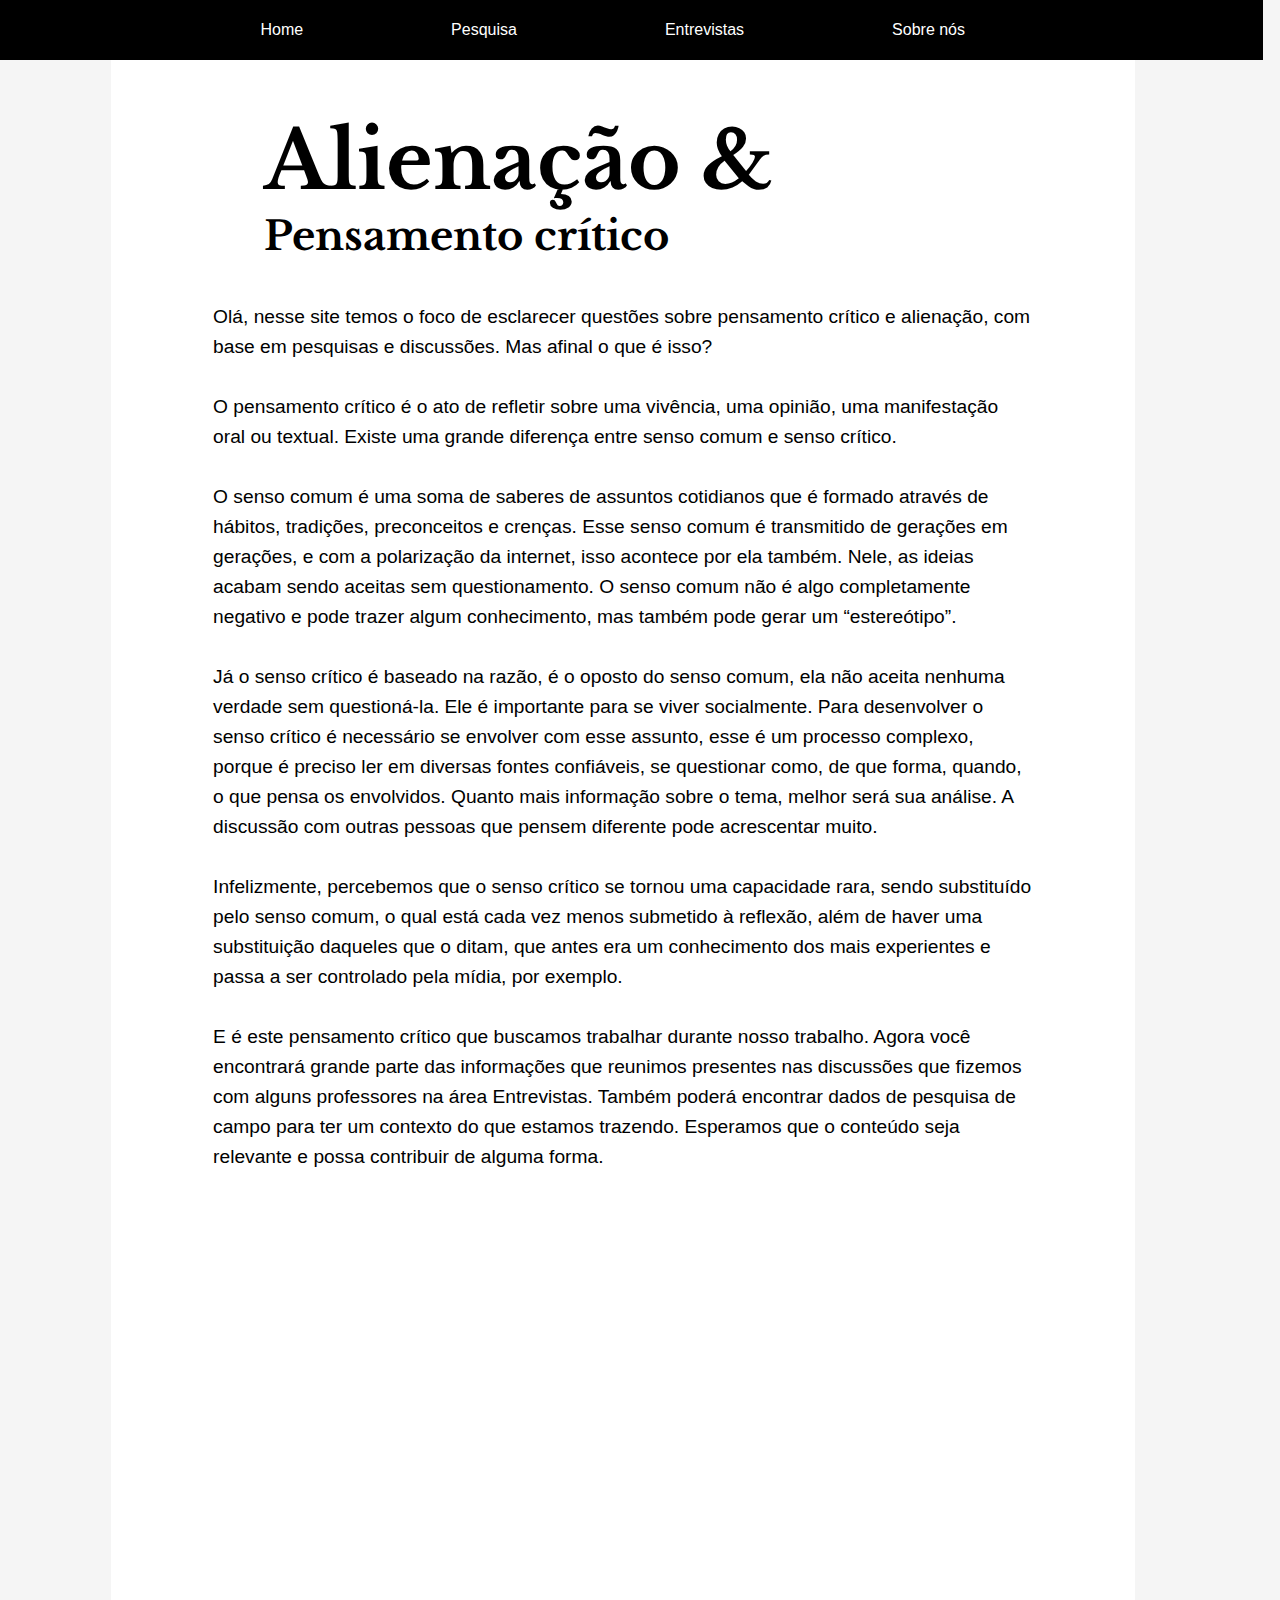
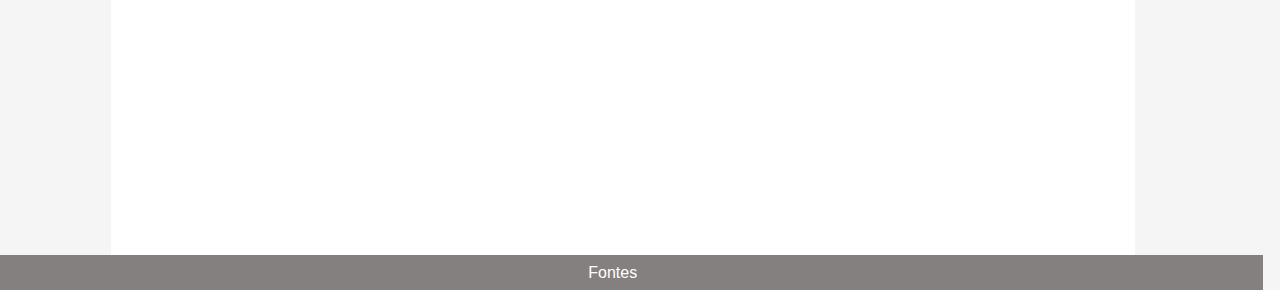
<file: index.html>
<!DOCTYPE html>
<html lang="en">

<head>
    <meta charset="UTF-8">
    <meta http-equiv="X-UA-Compatible" content="IE=edge">
    <meta name="viewport" content="width=device-width, initial-scale=1.0">
    <link rel="preconnect" href="https://fonts.googleapis.com">
    <link rel="preconnect" href="https://fonts.gstatic.com" crossorigin>
    <link href="https://fonts.googleapis.com/css2?family=Libre+Baskerville:wght@400;700&display=swap" rel="stylesheet">
    <link rel="stylesheet" href="style-index.css">
    <link rel="stylesheet" href="style.css">
    <title>Alienação e pensamento crítico</title>
</head>

<body>
    <header>

        <a href="#">Home</a>
        <a href="./pesquisa.html">Pesquisa</a>
        <a href="./entrevistas.html">Entrevistas</a>
        <a href="./sobre-nos.html">Sobre nós</a>

    </header>
    <main>
        <div class="titulo">
            <h1>Alienação &</h1>
            <h2>Pensamento crítico</h2>
        </div>
        <div class="texto">
            <p>Olá, nesse site temos o foco de esclarecer questões sobre pensamento crítico e alienação, com base em pesquisas e discussões. Mas afinal o que é isso? </p>
            <p>O pensamento crítico é o ato de refletir sobre uma vivência, uma opinião, uma manifestação oral ou textual. Existe uma grande diferença entre senso comum e senso crítico.</p>
            <p>O senso comum é uma soma de saberes de assuntos cotidianos que é formado através de hábitos, tradições, preconceitos e crenças.  Esse senso comum é transmitido de gerações em gerações, e com a polarização da internet, isso acontece por ela também. Nele, as ideias acabam sendo aceitas sem questionamento. O senso comum não é algo completamente negativo e pode trazer algum conhecimento, mas também pode gerar um “estereótipo”.</p>
            <p>Já o senso crítico é baseado na razão, é o oposto do senso comum, ela não aceita nenhuma verdade sem questioná-la. Ele é importante para se viver socialmente. Para desenvolver o senso crítico é necessário se envolver com esse assunto, esse é um processo complexo, porque é preciso ler em diversas fontes confiáveis, se questionar como, de que forma, quando, o que pensa os envolvidos. Quanto mais informação sobre o tema, melhor será sua análise. A discussão com outras pessoas que pensem diferente pode acrescentar muito.</p>
            <p>Infelizmente, percebemos que o senso crítico se tornou uma capacidade rara, sendo substituído pelo senso comum, o qual está cada vez menos submetido à reflexão, além de haver uma substituição daqueles que o ditam, que antes era um conhecimento dos mais experientes e passa a ser controlado pela mídia, por exemplo. </p>
            <p>E é este pensamento crítico que buscamos trabalhar durante nosso trabalho. Agora você encontrará grande parte das informações que reunimos presentes nas discussões que fizemos com alguns professores na área Entrevistas. Também poderá encontrar dados de pesquisa de campo para ter um contexto do que estamos trazendo. Esperamos que o conteúdo seja relevante e possa contribuir de alguma forma. </p>
        </div>

    </main>
    <footer>
        <a href="./fontes.html">Fontes</a>
    </footer>
</body>

</html>
</file>
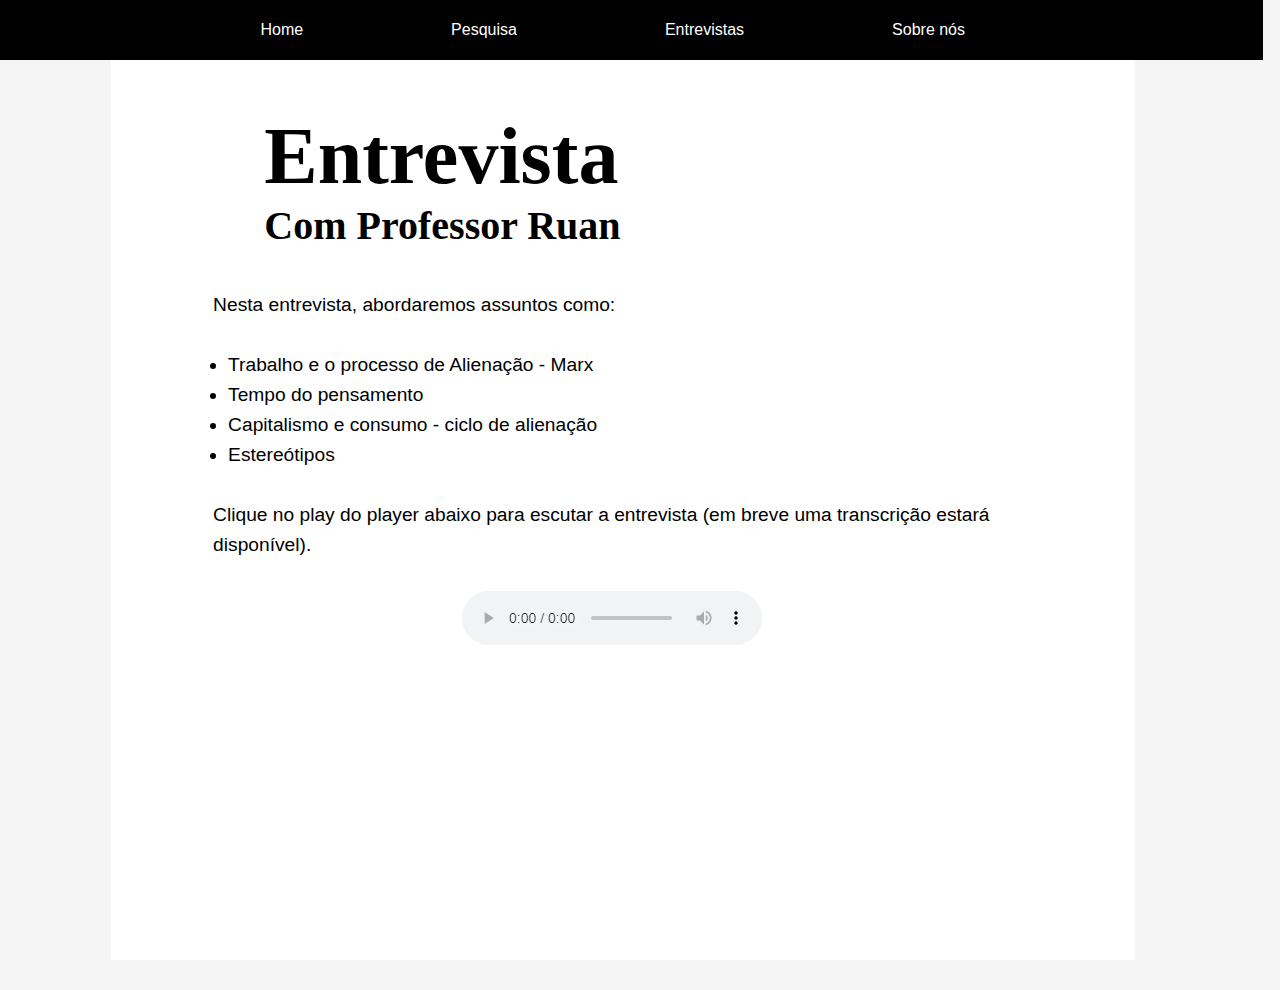
<file: entrevista-ruan.html>
<!DOCTYPE html>
<html lang="en">

<head>
    <meta charset="UTF-8">
    <meta http-equiv="X-UA-Compatible" content="IE=edge">
    <meta name="viewport" content="width=device-width, initial-scale=1.0">
    <link rel="stylesheet" href="ent-ruan.css">
    <link rel="stylesheet" href="style.css">
    <title>Entrevista - Professor Ruan</title>
</head>

<body>
    <header>

        <a href="./index.html">Home</a>
        <a href="./pesquisa.html">Pesquisa</a>
        <a href="entrevistas.html">Entrevistas</a>
        <a href="sobre-nos.html">Sobre nós</a>

    </header>
    <main>

        <div class="titulo">
            <h1>Entrevista</h1>
            <h2>Com Professor Ruan</h2>
        </div>

        <div class="texto">
            <p>Nesta entrevista, abordaremos assuntos como:</p>
            <div class="li">
                <li>Trabalho e o processo de Alienação - Marx</li>
                <li>Tempo do pensamento</li>
                <li>Capitalismo e consumo - ciclo de alienação</li>
                <li>Estereótipos</li>
            </div>
            <p>Clique no play do player abaixo para escutar a entrevista (em breve uma transcrição estará disponível).</p>

        <a href="https://drive.google.com/file/d/1r8fossyF85R8hbgP1C33PiD508DNOKhU/view"><img src="img/player.png" alt=""></a>

    </main>

</body>

</html>
</file>
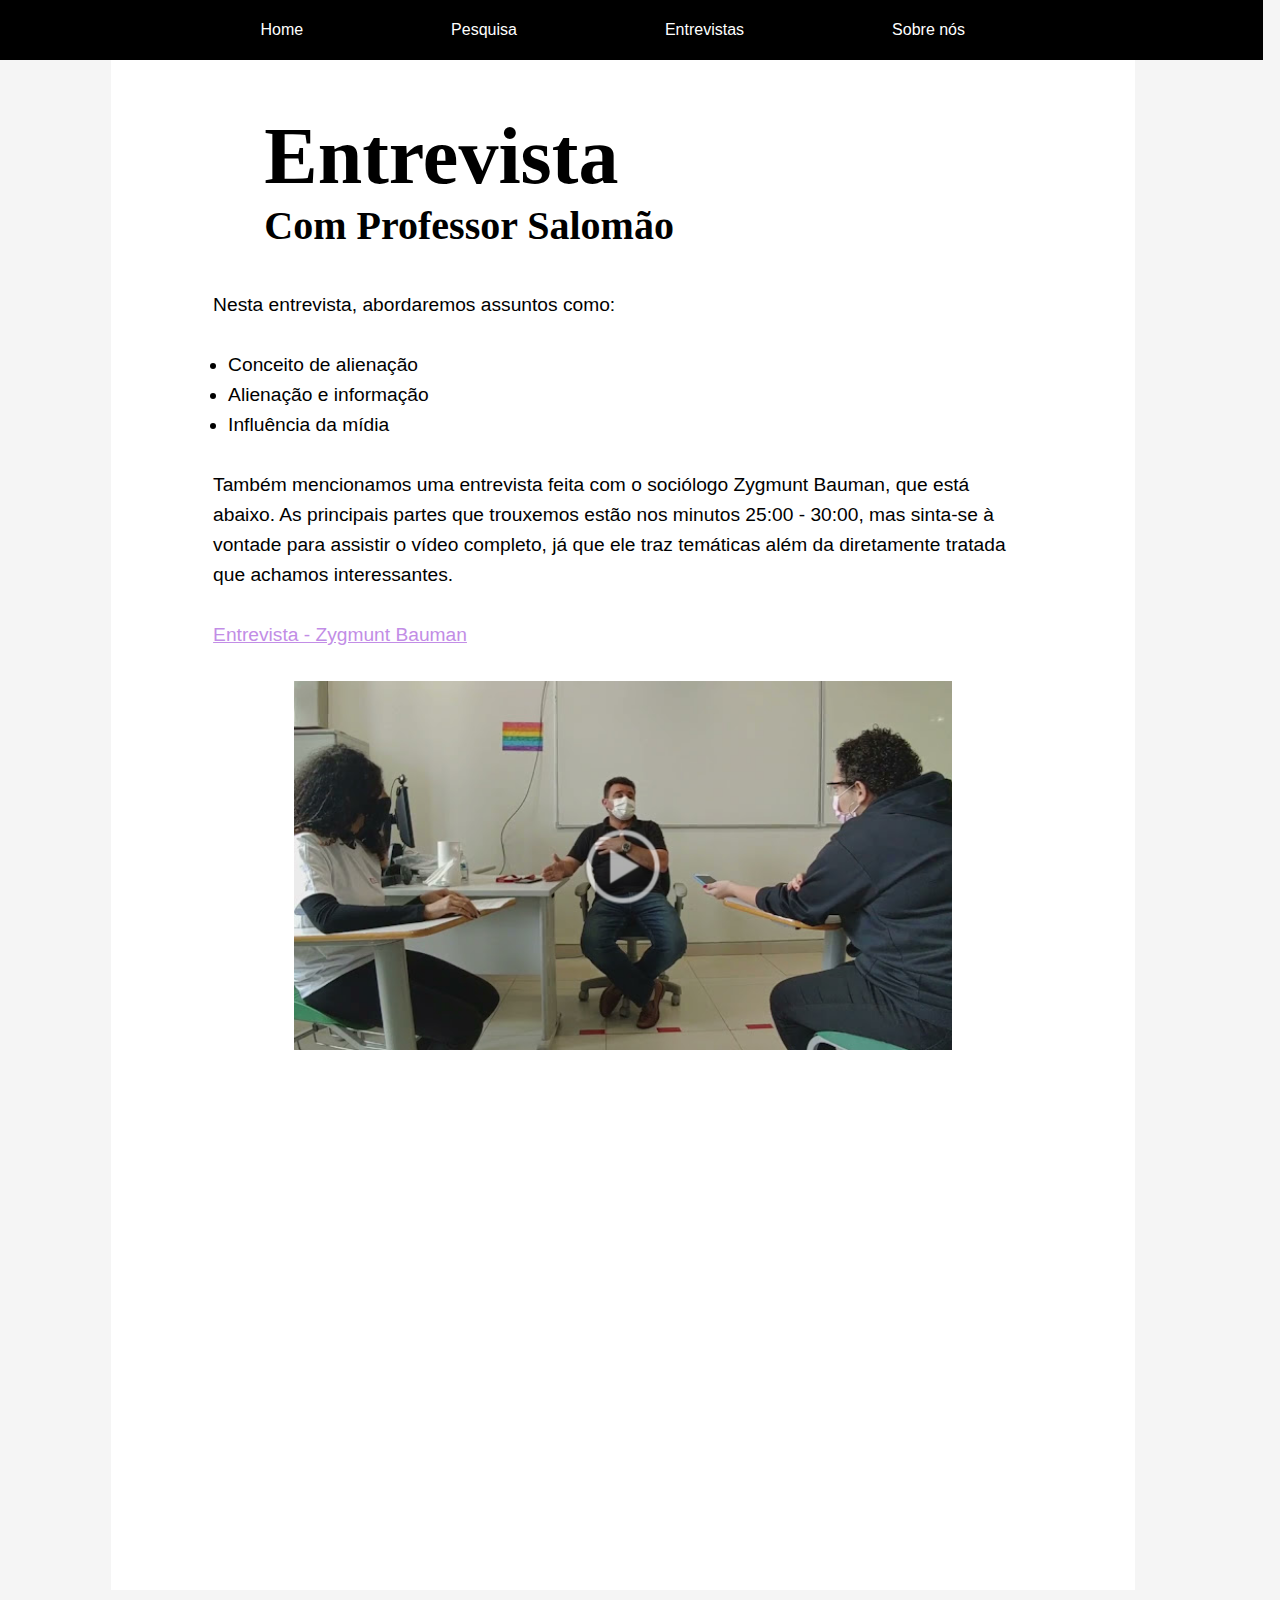
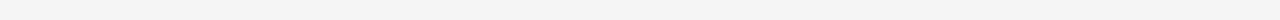
<file: entrevista-salomao.html>
<!DOCTYPE html>
<html lang="en">

<head>
    <meta charset="UTF-8">
    <meta http-equiv="X-UA-Compatible" content="IE=edge">
    <meta name="viewport" content="width=device-width, initial-scale=1.0">
    <link rel="stylesheet" href="ent-salomao.css">
    <link rel="stylesheet" href="style.css">
    <title>Entrevista - Professor Salomão</title>
</head>

<body>
    <header>


        <a href="./index.html">Home</a>
        <a href="./pesquisa.html">Pesquisa</a>
        <a href="entrevistas.html">Entrevistas</a>
        <a href="sobre-nos.html">Sobre nós</a>


    </header>
    <main>

        <div class="titulo">
            <h1>Entrevista</h1>
            <h2>Com Professor Salomão</h2>
        </div>

        <div class="texto">
            <p>Nesta entrevista, abordaremos assuntos como:</p>
            <div class="li">
                <li>Conceito de alienação</li>
                <li>Alienação e informação</li>
                <li>Influência da mídia</li>
            </div>
            <p>Também mencionamos uma entrevista feita com o sociólogo Zygmunt Bauman, que está abaixo. As principais
                partes que trouxemos estão nos minutos 25:00 - 30:00, mas sinta-se à vontade para assistir o vídeo
                completo, já que ele traz temáticas além da diretamente tratada que achamos interessantes.</p>

            <a class="link-ent" href="https://www.youtube.com/watch?v=kM5p8DqgG80&t=1676s">Entrevista - Zygmunt Bauman</a>
        </div>

        <div class="video">
            <div class="link">
                <a href="https://drive.google.com/file/d/1sA_gumSyHGI-X3x1FkXj3EWuYypksi5s/view?usp=sharing"><img
                        src="img/capa-salomao.png" alt=""></a>
            </div>

        </div>
    </main>

</body>

</html>
</file>
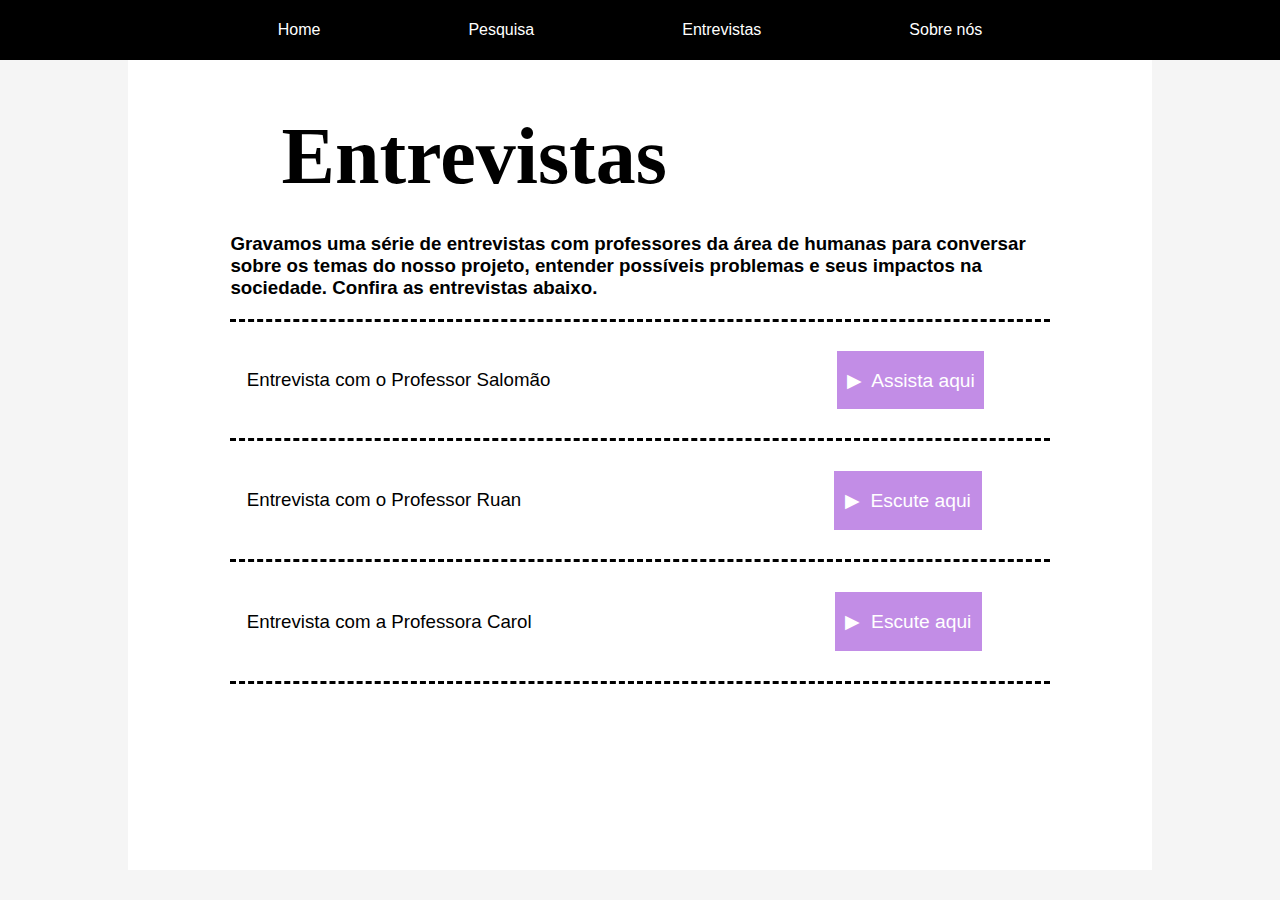
<file: entrevistas.html>
<!DOCTYPE html>
<html lang="en">

<head>
    <meta charset="UTF-8">
    <meta http-equiv="X-UA-Compatible" content="IE=edge">
    <meta name="viewport" content="width=device-width, initial-scale=1.0">
    <link rel="stylesheet" href="style.css">
    <link rel="stylesheet" href="style-entrevistas.css">
    <title>Entrevistas</title>
</head>

<body>
    <header>

        <a href="./index.html">Home</a>
        <a href="./pesquisa.html">Pesquisa</a>
        <a href="#">Entrevistas</a>
        <a href="sobre-nos.html">Sobre nós</a>

    </header>
    <main>
        <div class="titulo">
            <h1>Entrevistas</h1>
        </div>
        <div class="texto" id="texto1">
            <h3>Gravamos uma série de entrevistas com professores da área de humanas para conversar sobre os temas do
                nosso projeto, entender possíveis problemas e seus impactos na sociedade. Confira as entrevistas abaixo.
            </h3>
        </div>
        <div class="video1">
            <h3>Entrevista com o Professor Salomão</h3>
            <input type="button" onclick="javascript:window.location.href='entrevista-salomao.html'"
                value="&#9654;  Assista aqui">
        </div>

        <div class="video2">
            <h3>Entrevista com o Professor Ruan</h3>
            <input type="button" onclick="javascript:window.location.href='entrevista-ruan.html'"
                value="&#9654;  Escute aqui">
        </div>

        <div class="video3">
            <h3>Entrevista com a Professora Carol</h3>
            <input type="button" onclick="javascript:window.location.href='entrevista-carol.html'"
                value="&#9654;  Escute aqui">
        </div>

    </main>

</body>

</html>
</file>
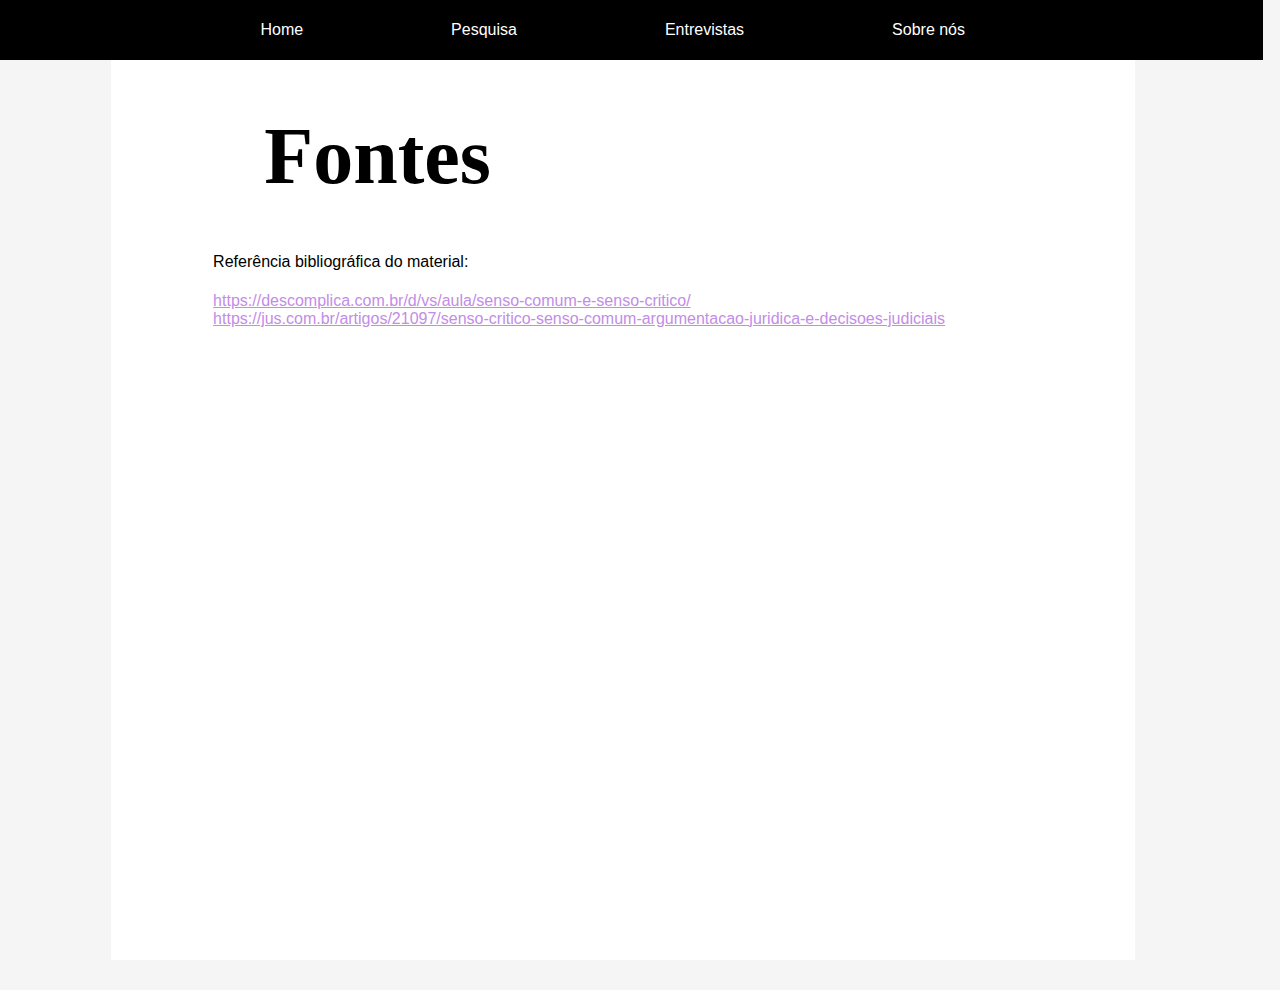
<file: fontes.html>
<!DOCTYPE html>
<html lang="en">

<head>
    <meta charset="UTF-8">
    <meta http-equiv="X-UA-Compatible" content="IE=edge">
    <meta name="viewport" content="width=device-width, initial-scale=1.0">
    <link rel="stylesheet" href="style.css">
    <link rel="stylesheet" href="style-fontes.css">
    <title>Document</title>
</head>

<body>
    <header>

        <a href="./index.html">Home</a>
        <a href="./pesquisa.html">Pesquisa</a>
        <a href="./entrevistas.html">Entrevistas</a>
        <a href="./sobre-nos.html">Sobre nós</a>

    </header>
    <main>
        <div class="titulo">
            <h1>Fontes</h1>
        </div>
        <div class="texto">
            <p>Referência bibliográfica do material:</p>
        </div>
        <div class="links">
            <a class="link-ent" href="https://descomplica.com.br/d/vs/aula/senso-comum-e-senso-critico/">https://descomplica.com.br/d/vs/aula/senso-comum-e-senso-critico/</a>
            <a class="link-ent" href="https://jus.com.br/artigos/21097/senso-critico-senso-comum-argumentacao-juridica-e-decisoes-judiciais">https://jus.com.br/artigos/21097/senso-critico-senso-comum-argumentacao-juridica-e-decisoes-judiciais</a>
        </div>
    </main>

</body>

</html>
</file>
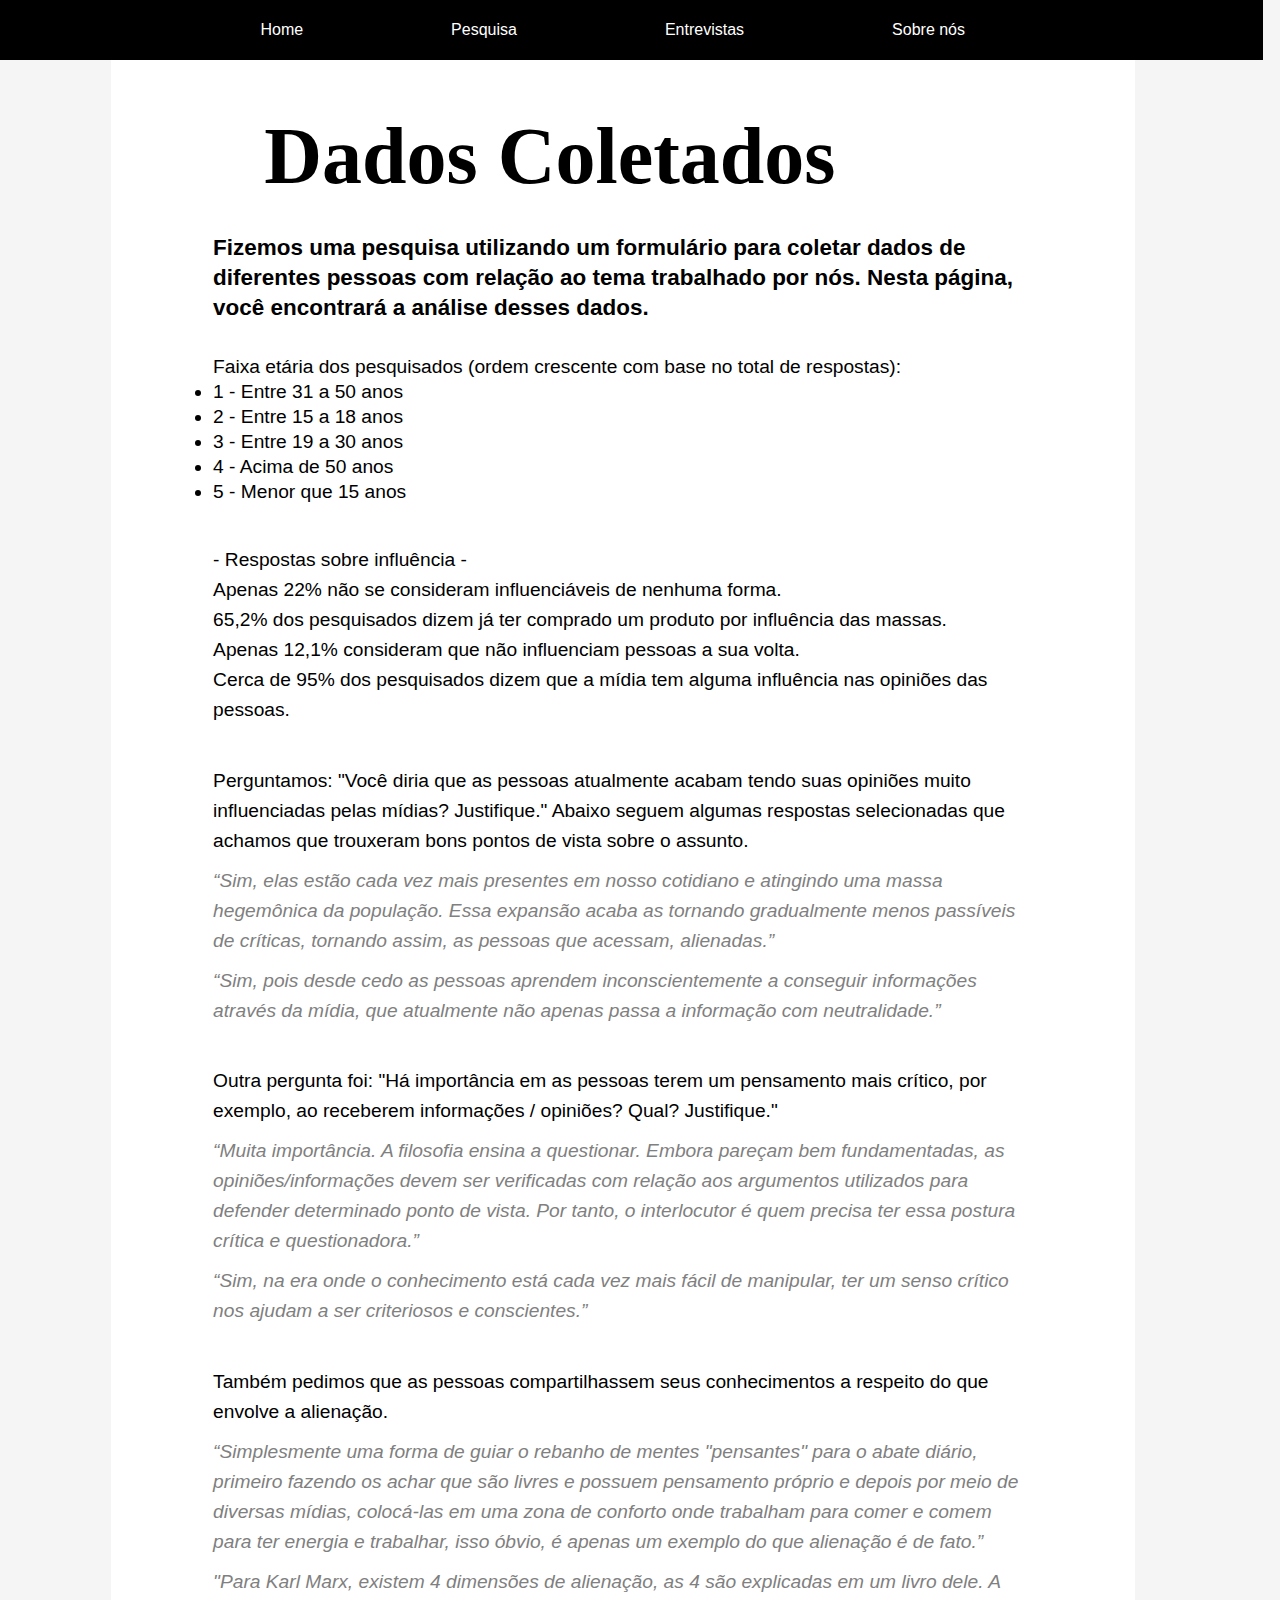
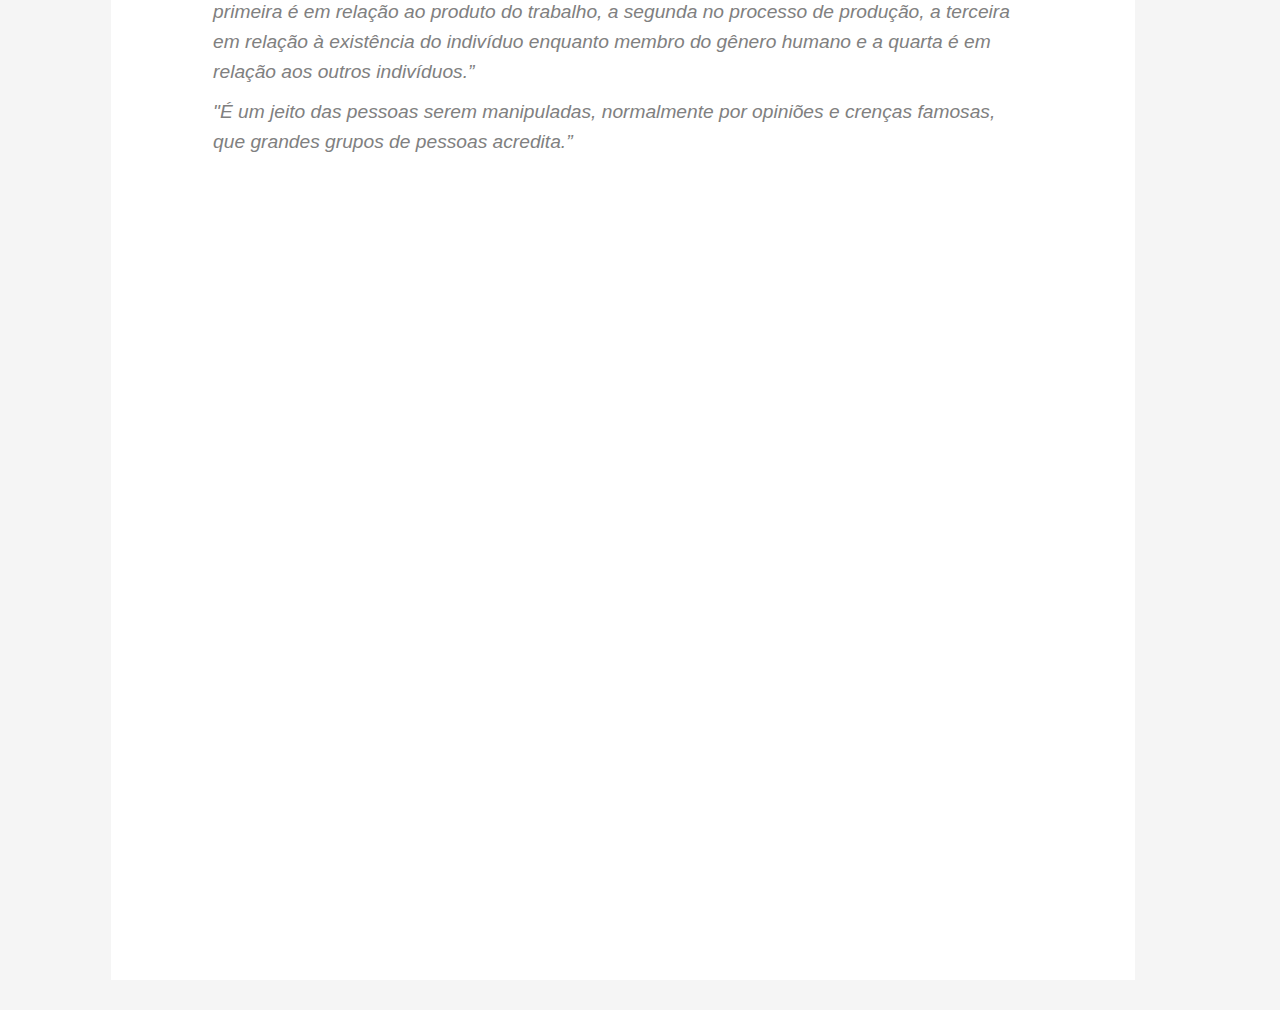
<file: pesquisa.html>
<!DOCTYPE html>
<html lang="en">

<head>
    <meta charset="UTF-8">
    <meta http-equiv="X-UA-Compatible" content="IE=edge">
    <meta name="viewport" content="width=device-width, initial-scale=1.0">
    <link rel="stylesheet" href="style.css">
    <link rel="stylesheet" href="style-pesquisa.css">
    <title>Pesquisa</title>
</head>

<body>
    <header>

        <a href="./index.html">Home</a>
        <a href="#">Pesquisa</a>
        <a href="./entrevistas.html">Entrevistas</a>
        <a href="sobre-nos.html">Sobre nós</a>


    </header>
    <main>
        <div class="titulo">
            <h1>Dados Coletados</h1>
        </div>
        <div class="texto" id="texto1">
            <h3>Fizemos uma pesquisa utilizando um formulário para coletar dados de diferentes pessoas com relação ao
                tema trabalhado por nós. Nesta página, você encontrará a análise desses dados.</h3>
        </div>
        <div class="texto" id="texto2">
            <p>Faixa etária dos pesquisados (ordem crescente com base no total de respostas):</p>
            <li>1 - Entre 31 a 50 anos </li>
            <li>2 - Entre 15 a 18 anos </li>
            <li>3 - Entre 19 a 30 anos </li>
            <li>4 - Acima de 50 anos </li>
            <li>5 - Menor que 15 anos </li>
        </div>
        <div class="texto">
            <p>- Respostas sobre influência -</p>
            <p>Apenas 22% não se consideram influenciáveis de nenhuma forma.</p>
            <p>65,2% dos pesquisados dizem já ter comprado um produto por influência das massas.</p>
            <p>Apenas 12,1% consideram que não influenciam pessoas a sua volta. </p>
            <p>Cerca de 95% dos pesquisados dizem que a mídia tem alguma influência nas opiniões das pessoas. </p>
        </div>
        <div class="texto">
            <p>Perguntamos: "Você diria que as pessoas atualmente acabam tendo suas opiniões muito influenciadas pelas mídias? Justifique." Abaixo seguem algumas respostas selecionadas que achamos que trouxeram bons pontos de vista sobre o assunto.</p>
            <p class="comentario">“Sim, elas estão cada vez mais presentes em nosso cotidiano e atingindo uma massa hegemônica da população. Essa expansão acaba as tornando gradualmente menos passíveis de críticas, tornando assim, as pessoas que acessam, alienadas.”</p>
            <p class="comentario">“Sim, pois desde cedo as pessoas aprendem inconscientemente a conseguir informações através da mídia, que atualmente não apenas passa a informação com neutralidade.”</p>
        </div>
        <div class="texto">
            <p>Outra pergunta foi: "Há importância em as pessoas terem um pensamento mais crítico, por exemplo, ao receberem informações / opiniões? Qual? Justifique."</p>
            <p class="comentario">“Muita importância. A filosofia ensina a questionar. Embora pareçam bem fundamentadas, as opiniões/informações devem ser verificadas com relação aos argumentos utilizados para defender determinado ponto de vista. Por tanto, o interlocutor é quem precisa ter essa postura crítica e questionadora.” </p>
            <p class="comentario">“Sim, na era onde o conhecimento está cada vez mais fácil de manipular, ter um senso crítico nos ajudam a ser criteriosos e conscientes.”</p>
        </div>
        <div class="texto">
            <p>Também pedimos que as pessoas compartilhassem seus conhecimentos a respeito do que envolve a alienação.</p>
            <p class="comentario">“Simplesmente uma forma de guiar o rebanho de mentes "pensantes" para o abate diário, primeiro fazendo os achar que são livres e possuem pensamento próprio e depois por meio de diversas mídias, colocá-las em uma zona de conforto onde trabalham para comer e comem para ter energia e trabalhar, isso óbvio, é apenas um exemplo do que alienação é de fato.” </p>
            <p class="comentario">"Para Karl Marx, existem 4 dimensões de alienação, as 4 são explicadas em um livro dele. A primeira é em relação ao produto do trabalho, a segunda no processo de produção, a terceira em relação à existência do indivíduo enquanto membro do gênero humano e a quarta é em relação aos outros indivíduos.”</p>
            <p class="comentario">"É um jeito das pessoas serem manipuladas, normalmente por opiniões e crenças famosas, que grandes grupos de pessoas acredita.”</p>
        </div>
    </main>
</body>

</html>
</file>
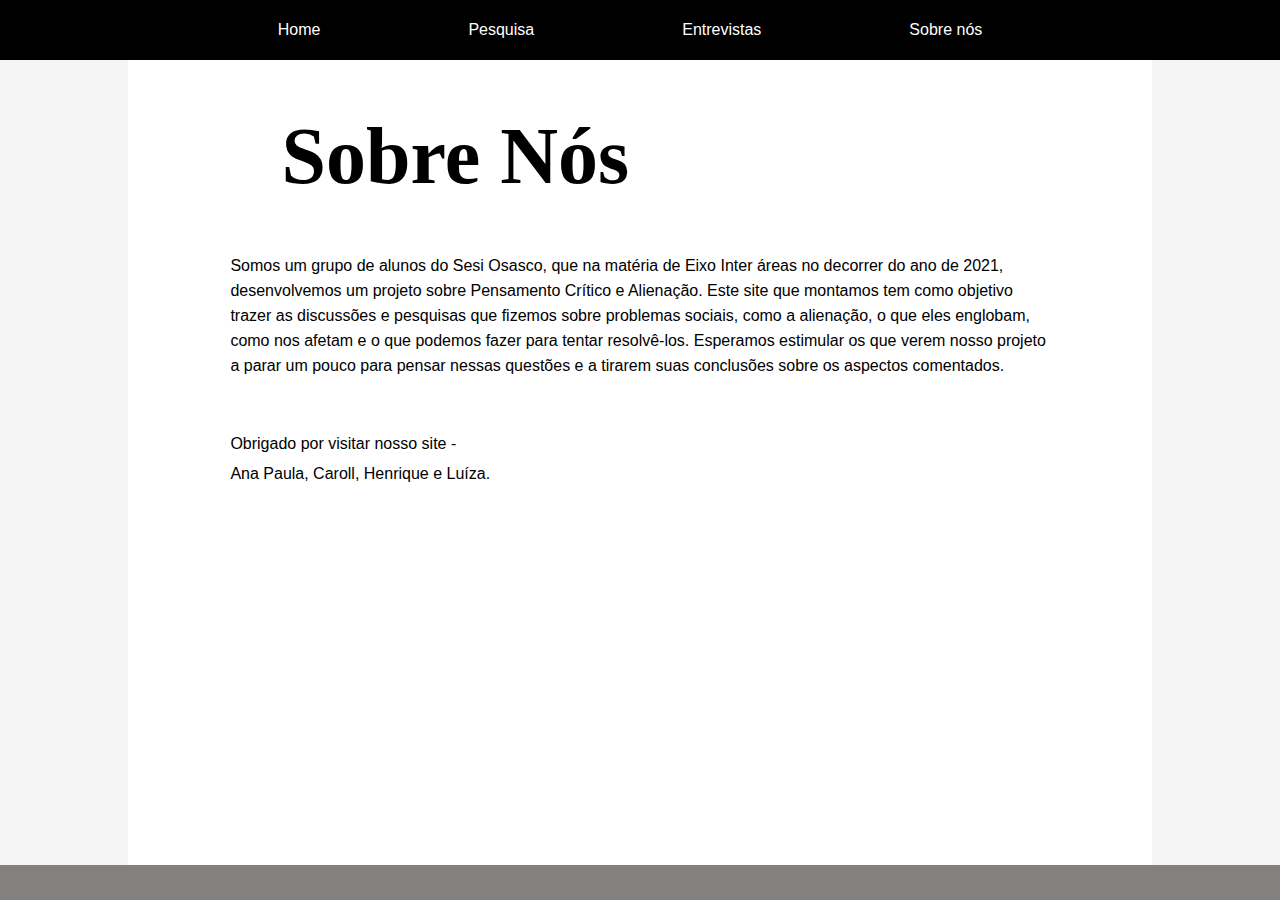
<file: sobre-nos.html>
<!DOCTYPE html>
<html lang="en">

<head>
    <meta charset="UTF-8">
    <meta http-equiv="X-UA-Compatible" content="IE=edge">
    <meta name="viewport" content="width=device-width, initial-scale=1.0">
    <link rel="stylesheet" href="style.css">
    <link rel="stylesheet" href="style-sobre-nos.css">
    <title>Sobre nós</title>
</head>

<body>
    <header>

        <a href="./index.html">Home</a>
        <a href="./pesquisa.html">Pesquisa</a>
        <a href="./entrevistas.html">Entrevistas</a>
        <a href="#">Sobre nós</a>

    </header>
    <main>
        <div class="titulo">
            <h1>Sobre Nós</h1>
        </div>
        <div class="texto" id="texto1">
            <p>Somos um grupo de alunos do Sesi Osasco, que na matéria de Eixo Inter áreas no decorrer do ano de 2021,
                desenvolvemos um projeto sobre Pensamento Crítico e Alienação. Este site que montamos tem como objetivo
                trazer as discussões e pesquisas que fizemos sobre problemas sociais, como a alienação, o que eles
                englobam, como nos afetam e o que podemos fazer para tentar resolvê-los. Esperamos estimular os que
                verem nosso projeto a parar um pouco para pensar nessas questões e a tirarem suas conclusões sobre os
                aspectos comentados. </p>

        </div>
        <div class="texto" id="texto2">
            <p>Obrigado por visitar nosso site -</p>
            <p>Ana Paula, Caroll, Henrique e Luíza.</p>
        </div>
    </main>
    <footer></footer>

</body>

</html>
</file>
<file: style-index.css>
body {
    height: 210vh;
}

main {
    height: 200vh;
}


.texto {
    display: flex;
    flex-direction: column;
    font-size: 1.2rem;
    margin-top: 4%;
    line-height: 25px;
    line-height: 30px;
    gap: 30px;
    max-width: 80%;
}


footer{
    width: 97.6vw;
}
</file>
<file: style.css>
*{
    margin: 0;
    padding: 0;
    box-sizing: border-box;
}

body{
    display: flex;
    flex-direction: column;
    width: 97.3vw;
    font-family: Arial, Helvetica, sans-serif;
    background-color: whitesmoke;
    align-items: center;
}

header{
    display: flex;
    background-color: black;
    height: 60px;
    width: 100vw;
    gap: 10%;
    align-items: center;
    justify-content: center;
    user-select: none;
}


a{
    text-decoration: none;
    color: white;
    margin-right: 20px;
    transition: .4s;
    user-select: none;
}

a:hover{
    color: rgb(194, 141, 230);
}

main{
    display: flex;
    flex-direction: column;
    width: 80vw;
    background-color: white;
}

.titulo{
    user-select: none;
    margin-top: 5%;
    margin-left: 15%;
    max-width: 80%;
}

.texto{
    margin-left: 10%;
}

h1{
    font-family: 'Libre Baskerville', serif;
    font-size: 5rem;
}

h2{
    font-family: 'Libre Baskerville', serif;
    font-size: 2.5rem;
}

footer{
    display: flex;
    justify-content: center;
    background-color: rgb(133, 128, 128);
    color: white;
    width: 100vw;
    height: 35px;
    align-items: center;
}
</file>
<file: ent-ruan.css>
body {
    height: 110vh;
}

main {
    height: 100vh;
}

.texto {
    display: flex;
    flex-direction: column;
    font-size: 1.2rem;
    margin-top: 4%;
    line-height: 25px;
    line-height: 30px;
    gap: 30px;
    max-width: 80%;
}

.texto li {
    margin-left: 15px;
}

a{
    align-self: center;
}
</file>
<file: ent-salomao.css>
body{
height: 180vh;
}
main{
    height: 170vh;
}

.texto{
    display: flex;
    flex-direction: column;
    font-size: 1.2rem;
    margin-top: 4%;
    line-height: 25px;
    line-height: 30px;
    gap: 30px;
    max-width: 80%;
}

.texto li{
    margin-left: 15px;
}

.video{
    display: flex;
    width: 100%;
    height: 80%;
    margin-top: 3%;
    justify-content: center;
}

.video .link img{
    width: 100%;
}

.link-ent{
    text-decoration: underline;
    color: rgb(194, 141, 230);
}
</file>
<file: style-entrevistas.css>
body{
    width: 100vw;
    height: 100vh;
}

main{
    height: 90vh;
}

#texto1{
    margin-top: 3%;
    max-width: 80%;
}

.video1, .video2, .video3{
    display: flex;
    align-self: center;
    align-items: center;
    height: 15%;
    width: 80%;
    
}

.video1{
    margin-top: 2%;
    gap: 35%;
    border-top: black 3px dashed;
    border-bottom: black 3px dashed;
}

.video2{
    gap: 38.2%;
    border-bottom: black 3px dashed;
}

.video3{
    gap: 37%;
    border-bottom: black 3px dashed;
}

.video1 h3, .video2 h3, .video3 h3{
    font-weight: 100;
    margin-left: 2%;
}


input{
    background-color: rgb(194, 141, 230);
    color: white;
    padding: 5px;
    border: none;
    width: 18%;
    height: 50%;
    font-size: 1.2rem;
    cursor: pointer;
}
</file>
<file: style-fontes.css>
body {
    height: 110vh;
}

main {
    height: 100vh;
}

.texto{
    margin-top: 5%;
    max-width: 80%;
}

.links{
    display: flex;
    flex-direction: column;
    margin-top: 2%;
}


.link-ent{
    margin-left: 10%;
    text-decoration: underline;
    color: rgb(194, 141, 230);
}
</file>
<file: style-pesquisa.css>
body {
    height: 290vh;
}

main {
    height: 280vh;
}

.titulo{
    max-width: 80%;

}


.texto {
    display: flex;
    flex-direction: column;
    font-size: 1.2rem;
    margin-top: 4%;
    line-height: 25px;
    line-height: 30px;
    max-width: 80%;
}

.comentario{
    margin-top: 10px;
    color: grey;
    font-style: italic;
}

#texto1{
    margin-top: 3%;
    max-width: 80%;

}

#texto2{
    margin-top: 3%;
    line-height: 25px;
    max-width: 80%;

}
</file>
<file: style-sobre-nos.css>
body{
    width: 100vw;
    height: 100vh;
}

main{
    height: 90vh;
}

.texto{
    margin-top: 5%;
}

#texto1{
    line-height: 25px;
    max-width: 80%;
}

#texto2{
    line-height: 30px;
}
</file>
